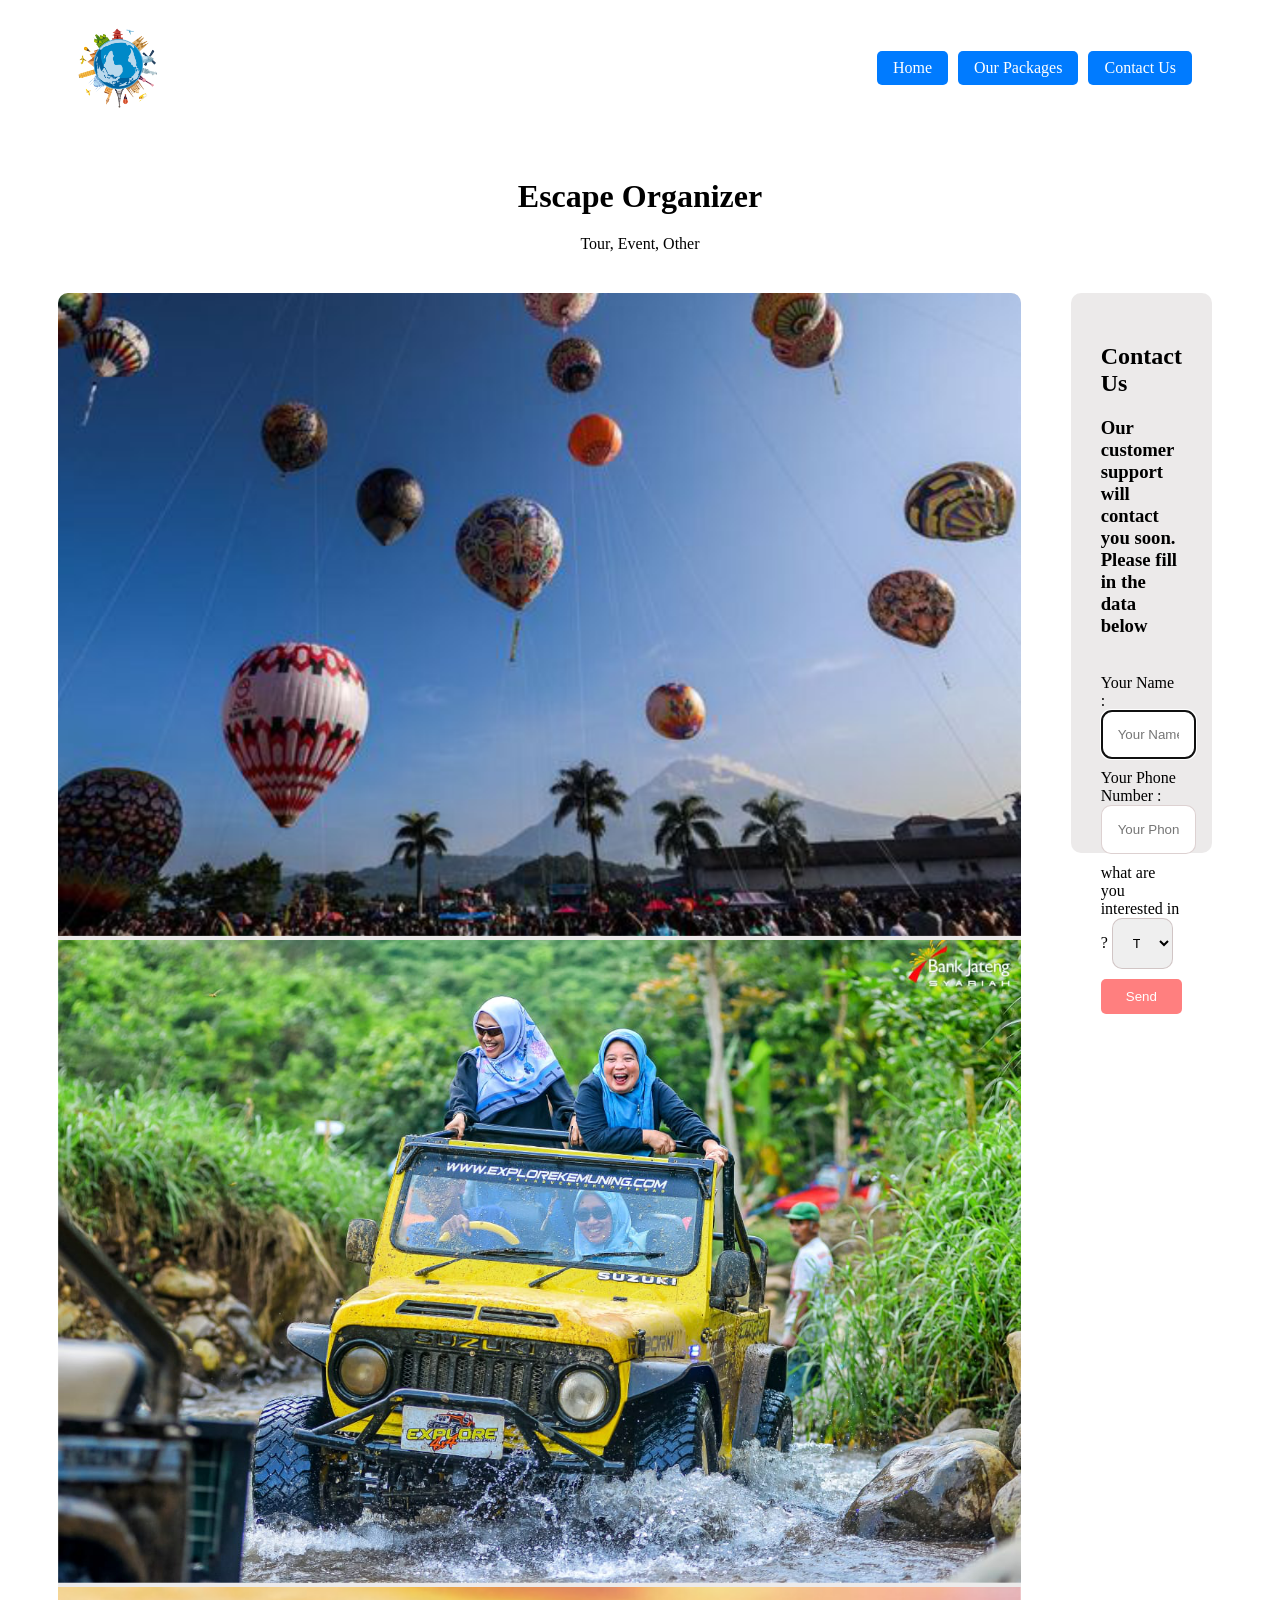
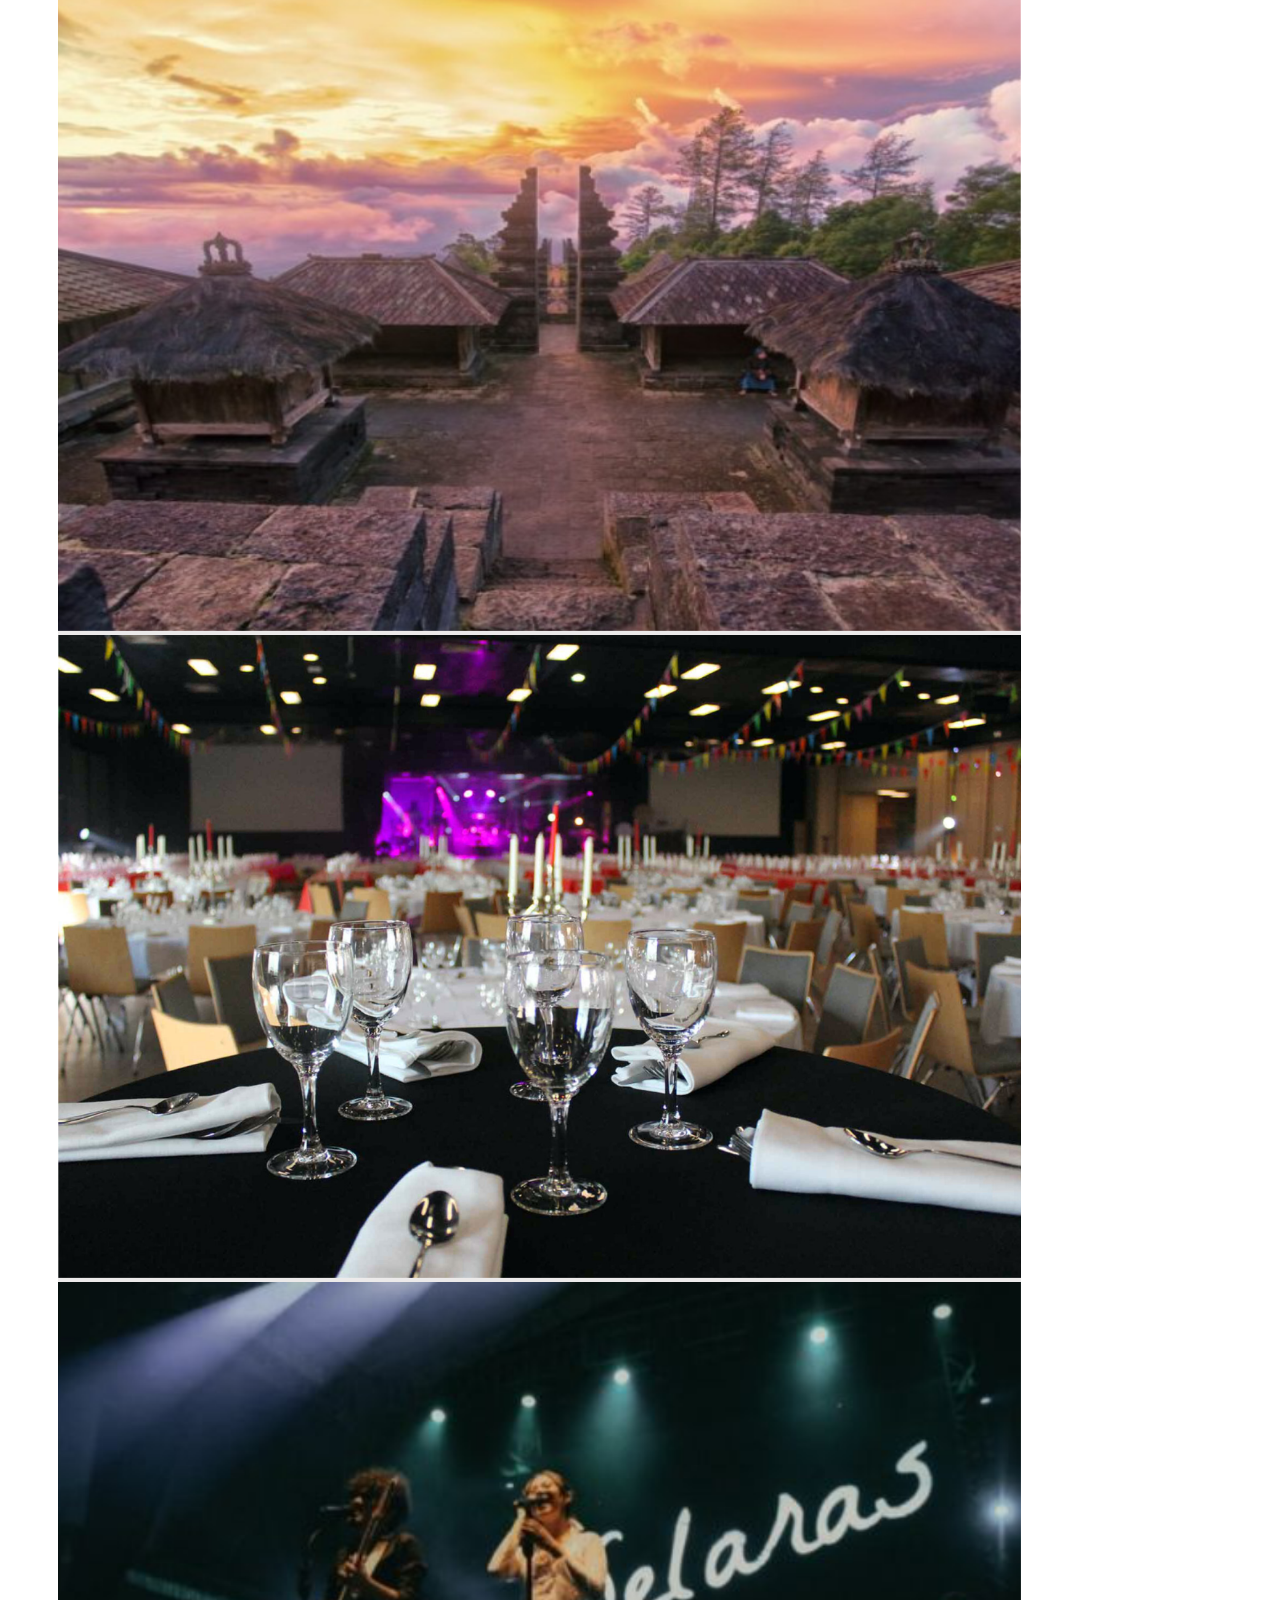
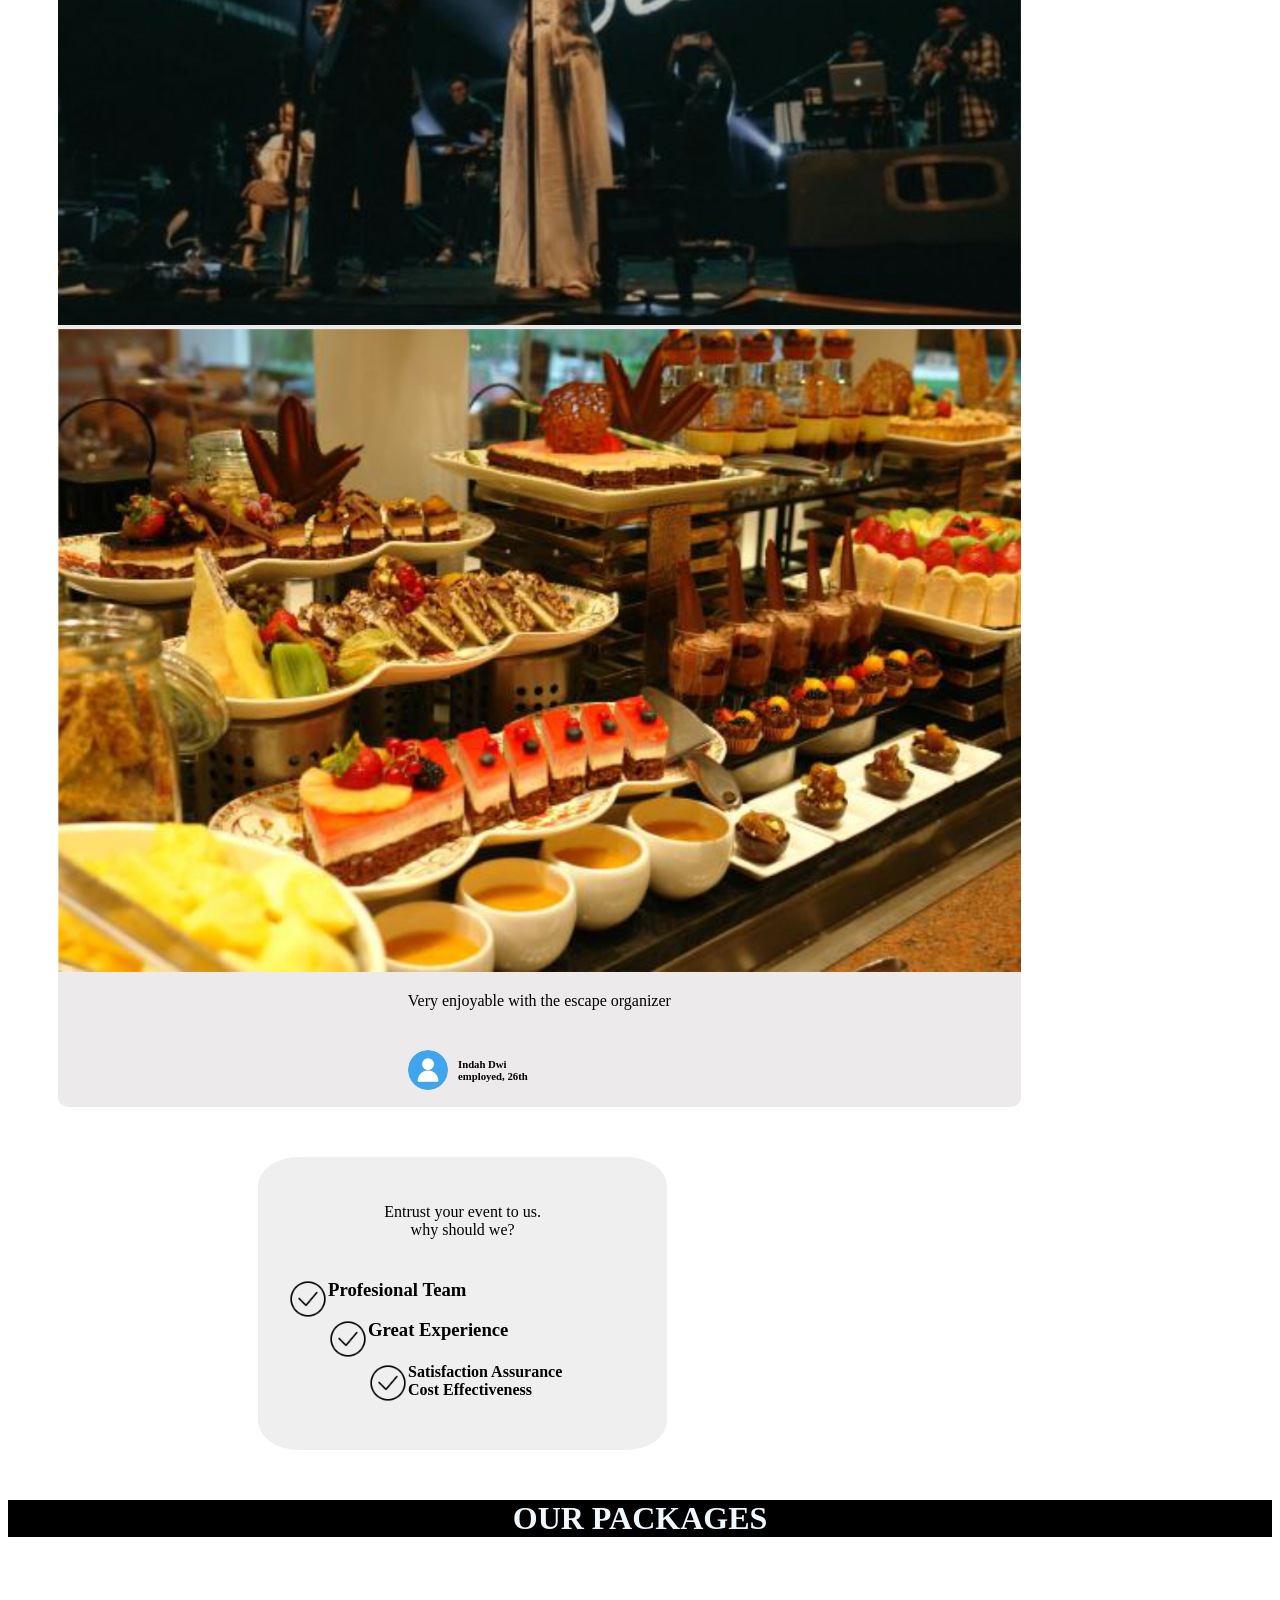
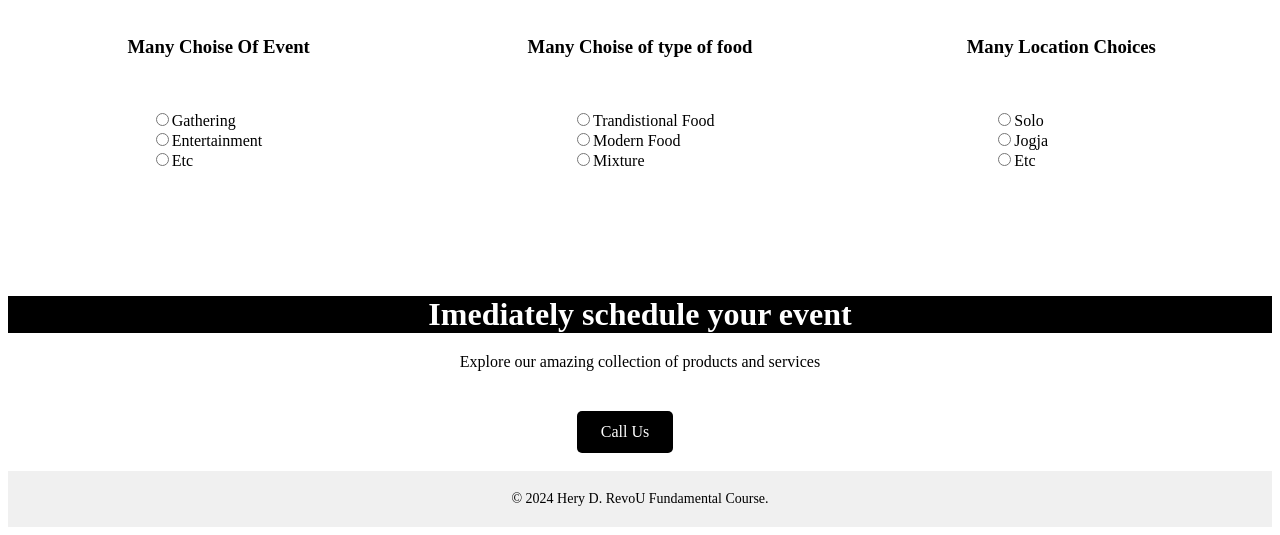
<file: index.html>
<!DOCTYPE html>
<html lang="en">
<head>
    <title>Assignment-Hery</title>
    <link rel="stylesheet" href="/css/style.css">
</head>
<body>
    <div class="container">
    <div class="header">
        <div class="logo"></div>
        <div class="buttons">
            <a href="#" class="button">Home</a>
            <a href="#" class="button">Our Packages</a>
            <a href="#" class="button">Contact Us</a>
        </div>
    </div>
    <h1>Escape Organizer</h1>
    <p>Tour, Event, Other</p>
    <div class="main-container">
    <div class="banner">
        <img src="/assets/img1.png" alt="Image 1">
        <img src="/assets/img2.png" alt="Image 2">
        <img src="/assets/img3.png" alt="Image 3">        
        <img src="/assets/img4.png" alt="Image 4">
        <img src="/assets/img5.png" alt="Image 5">
        <img src="/assets/img7.png" alt="Image 6">
    <div class="user">
        <p>Very enjoyable with the escape organizer</p>
        <div class="user1" ></div>
        <h6 style="text-align: left;">Indah Dwi<br> employed, 26th</h6>
    </div>     
    </div>
    <div class="form-container">
        <h2>Contact Us</h2>
        <h3>Our customer support will contact you soon.
            <br>Please fill in the data below</h3><br>
        <form id="contact-form" autocomplete="off">
            <label for="name">Your Name :</label>
            <input type="text" class="form-input" id="name" placeholder="Your Name" autofocus>
            <label for="phone">Your Phone Number :</label>
            <input type="tel" class="form-input" id="phone" placeholder="Your Phone Number">
            <label for="interest">what are you interested in ?</label>
            <select id="interest" class="form-input">
                <option value="tour">Tour</option>
                <option value="entertainment">Entertainment</option>
                <option value="event">Event</option>
                <option value="other">Other</option>
            </select>
            <button type="submit" class="send-button" id="send-btn" disabled>Send</button>
        </form>
    </div>
    </div>
    <script src="/js/script.js"></script>

    <div class="bottom-content">
        <div class="bottom">
            <div class="team">
                <p>Entrust your event to us.<br>why should we?</p>
                <div class="team1" ></div>
                <h3 style="text-align: left;">Profesional Team</h3>
            </div>            
            <div class="user">
                <div class="team1" ></div>
                <h3 style="text-align: left;">Great Experience</h3>
            </div>            
            <div class="user">
                <div class="team1" ></div>
                <h4 style="text-align: left;">Satisfaction Assurance<br>Cost Effectiveness</h4>
            </div>
        </div>
    </div>

    <h1 style="background-color: black; color: aliceblue;">OUR PACKAGES</h1>
    <div class="packages-header">
        <div class="package1">
            <h3 style="text-align: center;">Many Choise Of Event</h3><br>
            <ul>
                <input type="radio">Gathering<br>
                <input type="radio">Entertainment<br>
                <input type="radio">Etc
            </ul>
        </div>
        <div class="package2">
            <h3 style="text-align: center;">Many Choise of type of food</h3><br>
            <ul>
                <input type="radio">Trandistional Food<br>
                <input type="radio">Modern Food<br>
                <input type="radio">Mixture
            </ul>
        </div>
        <div class="package3">
            <h3 style="text-align: center;">Many Location Choices</h3><br>
            <ul>
                <input type="radio">Solo<br>
                <input type="radio">Jogja<br>
                <input type="radio">Etc
            </ul>
        </div>      
    </div>

    <h1 style="background-color: black; color: white;">Imediately schedule your event</h1>
    <p style="text-align: center;">
        Explore our amazing collection of products and services</p>
    <div class="cta-container">
        <a class="cta-button" style="color: white;">Call Us</a>
    </div><br>

    <footer class="footer">
        <div class="footer-content">
          <p>&copy; 2024 Hery D. RevoU Fundamental Course.</p>
        </div>
    </footer>
</div>
</body>
</html>
</file>
<file: css/style.css>
.container {
    width: fit-content;
}
.header {            
    margin: 0 50px 0 50px;
    display: flex;
    justify-content: space-between;
    align-items: center;
    padding: 20px;
}
.logo {
    width: 80px;
    height: 80px;
    border-radius: 50%;
    background-image: url(../assets/logo.png);
    background-repeat: no-repeat;
    background-size: cover;
}
.buttons {
    display: flex;
}
.button {
    margin-right: 10px;
    padding: 8px 16px;
    background-color: #007bff;
    color: #fff;
    text-decoration: none;
    border: none;
    border-radius: 5px;
}
h1 {
    margin-top: 50px;
    margin-bottom: 20px;
    text-align: center;
}
p {
    margin-bottom: 40px;
    text-align: center;
}
.main-container {
    justify-items: center;
    display: flex;
    margin: 0 50px 0 50px;
}
.banner {            
    width: auto;
    height: auto;
    overflow: hidden;
    border-radius: 10PX;
    flex-direction: column;
    background-color: #3a272718;
}
.banner img {
    width: 100%;
    height: auto;
    padding: 10px auto;
}
h5 {
    text-align: center;
}
.user {
    flex-wrap: wrap;
}
.user1 {
    float: inline-start;
    width: 40px;
    height: 40px;
    border-radius: 50%;
    background-image: url(/assets/user.png);
    background-repeat: no-repeat;
    background-size: cover;
    margin-left: 350px;
}
h6  {
    margin-top: 48px;
    margin-left: 400px;
}

.form-container {
    margin: 0 10px 0 50px;
    align-items: center;
    width: 400px;
    height:500px;
    padding: 30px;
    background-color: #3a272718;
    border-radius: 10PX;
}
.form-input {
    width: calc(100% - 20px);
    margin-bottom: 10px;
    padding: 16px;
    border: 1px solid #7c505042;
    border-radius: 10px;
}
.send-button {
    padding: 10px 20px;
    background-color: #061320;
    color: #fff;
    border: none;
    border-radius: 5px;
    cursor: pointer;
    width: 100%;
}
.send-button:disabled {
    background-color: #ff000080;
    cursor: not-allowed;
}

.bottom-content {
    justify-items: center;
    display: flex;
    margin: 50px 50px 0 50px;
}
.bottom {         
    margin: 0 10px 0 200px;
    width: 30%;
    background-color: #3a272713;
    border-radius: 10%;
    padding: 30px;
}
.team1  {    
    float: inline-start;
    width: 40px;
    height: 40px;
    border-radius: 50%;
    margin-bottom: 5px;
    background-image: url(/assets/check.png);
    background-repeat: no-repeat;
    background-size: cover;
}

.packages-header {
    display: flex;
    flex-wrap: wrap;
}
  
.package1, .package2, .package3 {
    width: calc(75% / 3);
    padding: 40px;
    box-sizing: content-box;
    border: 20px auto;
    margin: 20px auto;
    border-radius: 10px;
    text-align: left;
}    
.package input {
    margin-top: 0;
}
.package1 ul, .package2 ul, .package3 ul {
    padding-left: 90px;    
}

.cta-button {
        display: inline-block;
        padding: 12px 24px;
        background-color: black;
        color: #fff;
        text-decoration: none;
        border-radius: 5px;
        margin-left: 45%;
  }

.footer {
    background-color: #f0f0f0;
    padding: 20px 0;
    text-align: center;
}
  
.footer-content {
    max-width: 1200px;
    margin: 0 auto;
}
  
.footer-content p {
    margin: 0;
    font-size: 14px;
}
</file>
